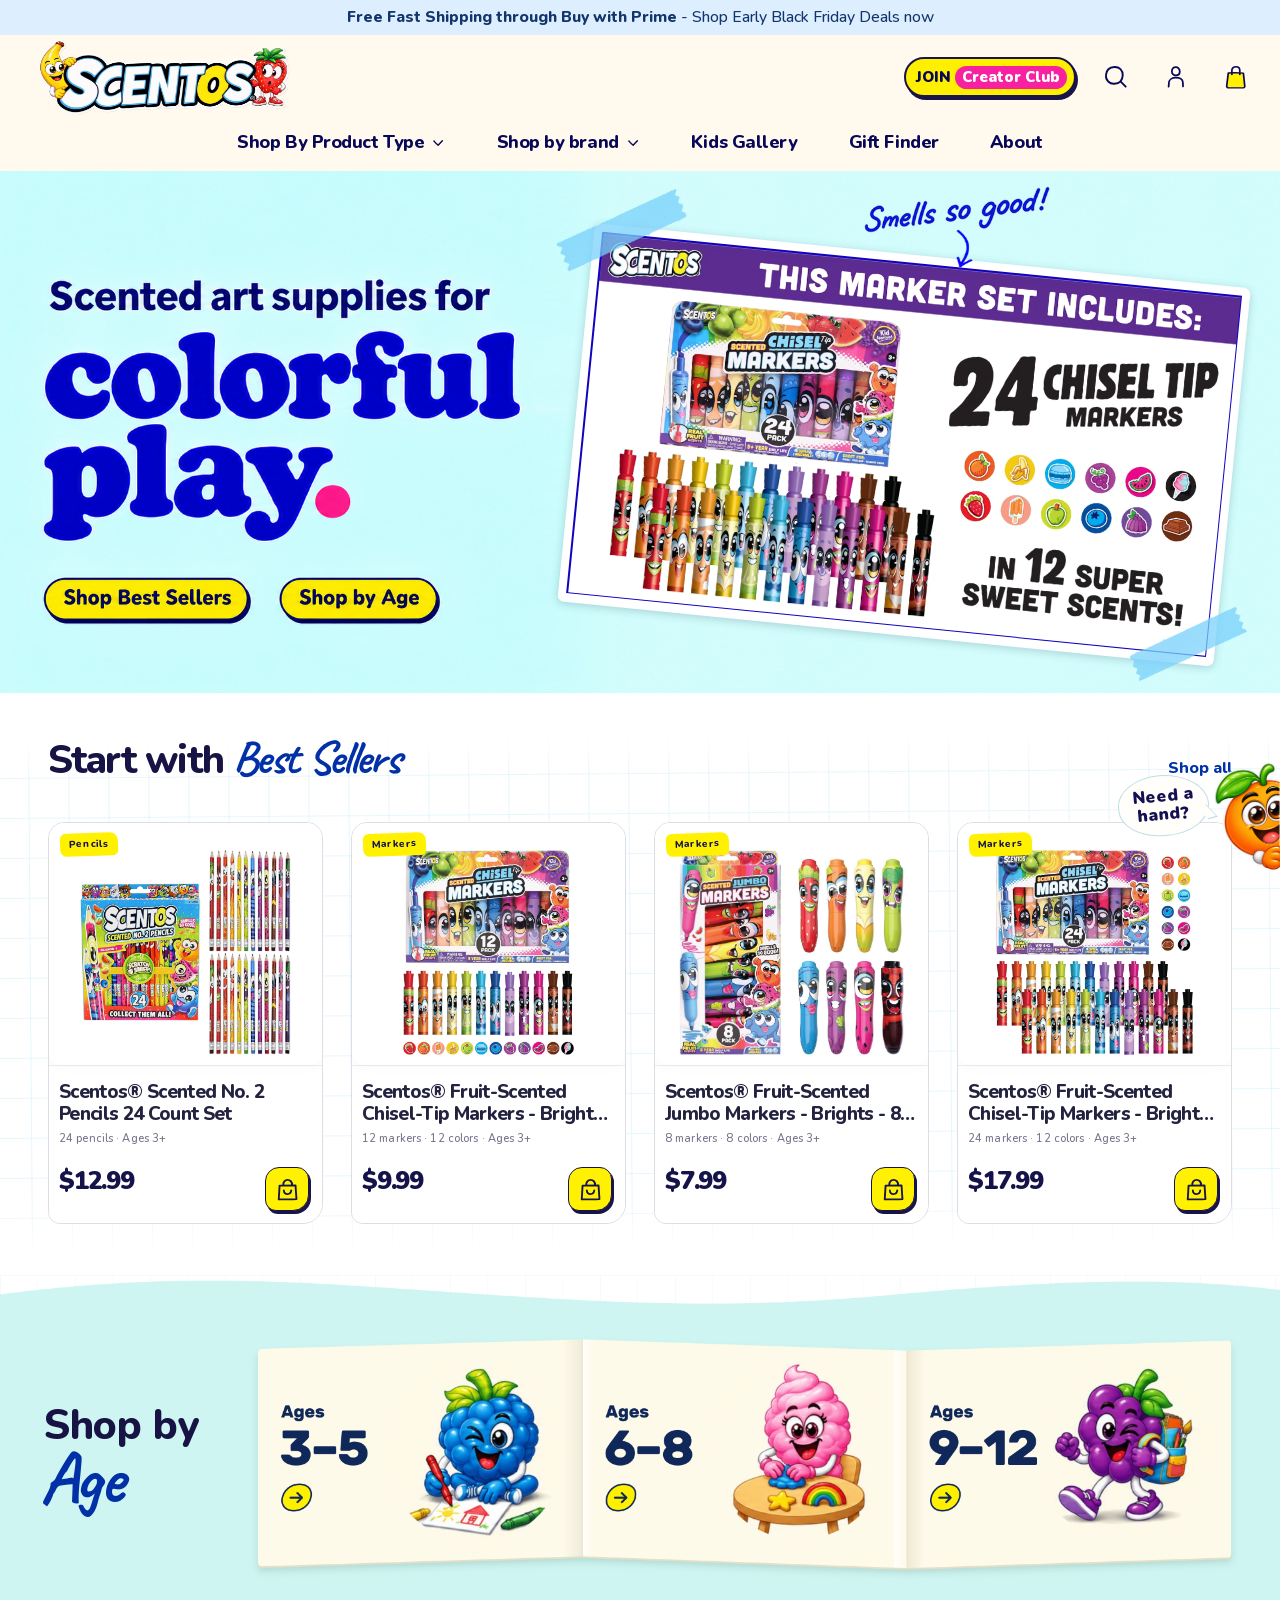
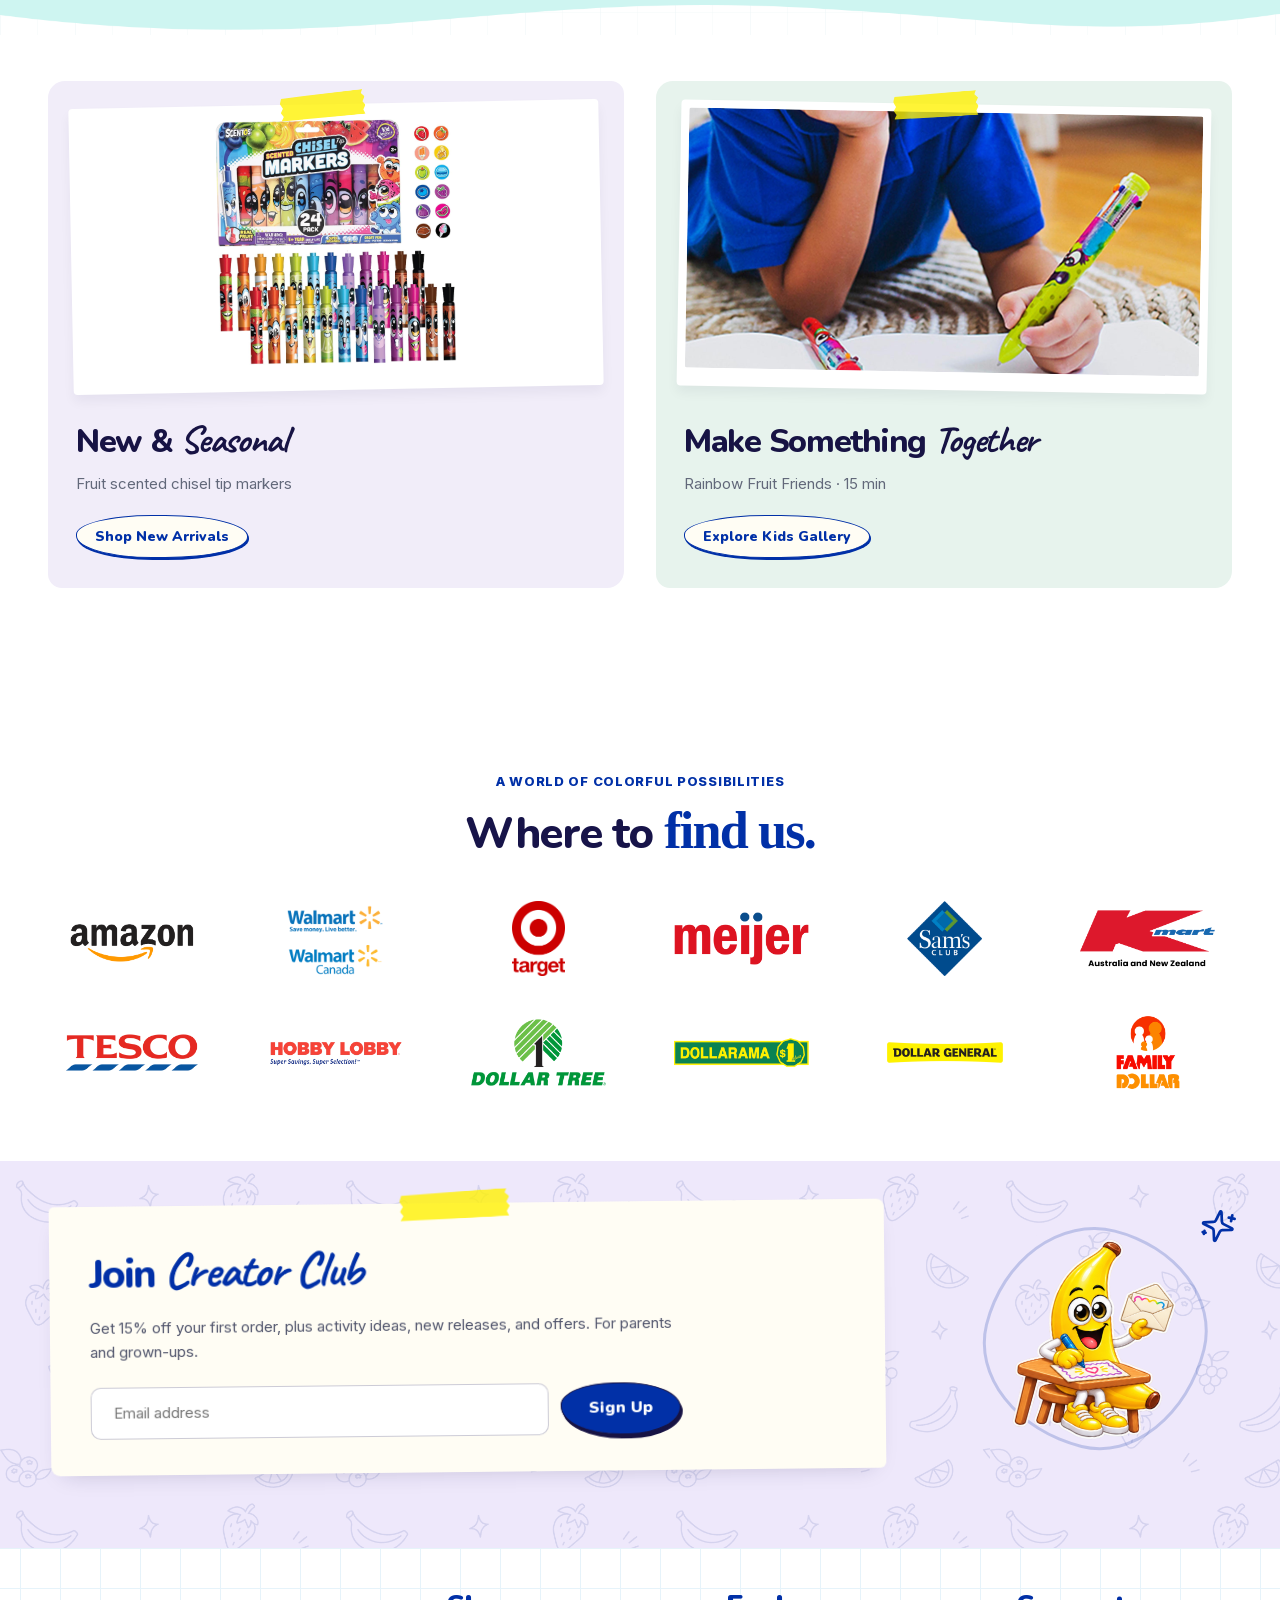
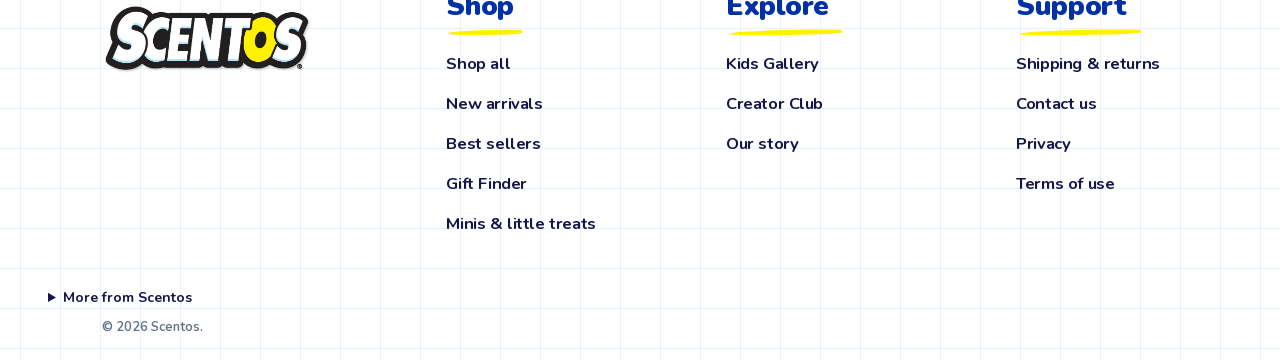
<file: index.html>
<!doctype html>
<html lang="en">
  <head>
    <meta charset="UTF-8" />
    <meta name="viewport" content="width=device-width, initial-scale=1.0" />
    <meta name="theme-color" content="#0130a7" />
    <title>Scentos — Make Play Smell Amazing</title>
    <link rel="stylesheet" href="./app.css?v=20261127-88" />
  </head>
  <body>
    <div id="root"></div>
    <script src="./app.js?v=20261127-88"></script>
  </body>
</html>
</file>
